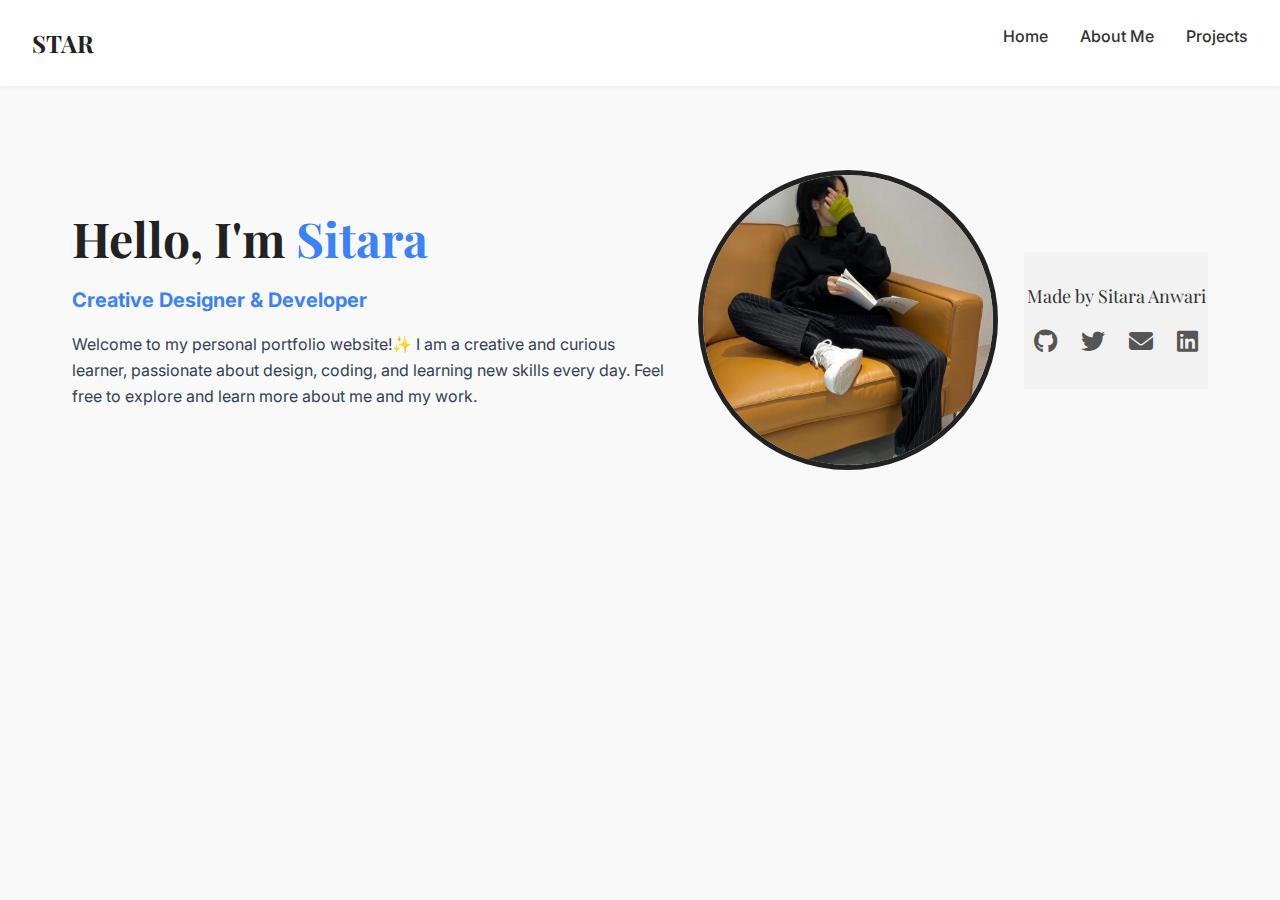
<file: index.html>
<!DOCTYPE html>
<html lang="en">

<head>
    <meta charset="UTF-8">
    <meta name="viewport" content="width=device-width, initial-scale=1.0">
    <title>Home</title>
    <link rel="stylesheet" href="css/style.css">
    <link rel="stylesheet" href="https://cdnjs.cloudflare.com/ajax/libs/font-awesome/6.5.0/css/all.min.css">
    <link
        href="https://fonts.googleapis.com/css2?family=Playfair+Display:wght@700&family=Inter:wght@400;600&display=swap"
        rel="stylesheet">
    <link rel="icon" href="favicon/favicon (3).ico">
</head>

<body>
    <nav>
        <div class="logo">STAR</div>
        <ul class="nav-links">
            <li><a href="index.html">Home</a></li>
            <li><a href="about.html">About Me</a></li>
            <li><a href="projects.html">Projects</a></li>
        </ul>
    </nav>
    <header class="star">
        <div class="star-text">
            <h1 class="animate-fade-in-up">Hello, I'm <span>Sitara</span></h1>
            <h2 class="animate-fade-in-up">Creative Designer & Developer</h2>
            <p>
                Welcome to my personal portfolio website!✨ I am a creative and curious learner, passionate
                about design, coding, and learning new skills every day. Feel free to explore and learn more
                about me and my work.
            </p>
        </div>
        <div class="img">
            <img src="images/profile.jpg.jpg" alt="mee">
        </div>
        <footer class="social-footer">
            <p>Made by Sitara Anwari</p>
            <div class="social-icons">
                <a href="https://github.com/sitaranastaran" target="_blank"><i class="fab fa-github"></i></a>
                <a href="https://x.com/sitara_nastaran" target="_blank"><i class="fab fa-twitter"></i></a>
                <a href="mailto:sitaranastaran93@gmail.com"><i class="fas fa-envelope"></i></a>
                <a href="https://www.linkedin.com/in/YOUR_USERNAME" target="_blank"><i class="fab fa-linkedin"></i></a>
            </div>
        </footer>
    </header>
</body>

</html>
</file>
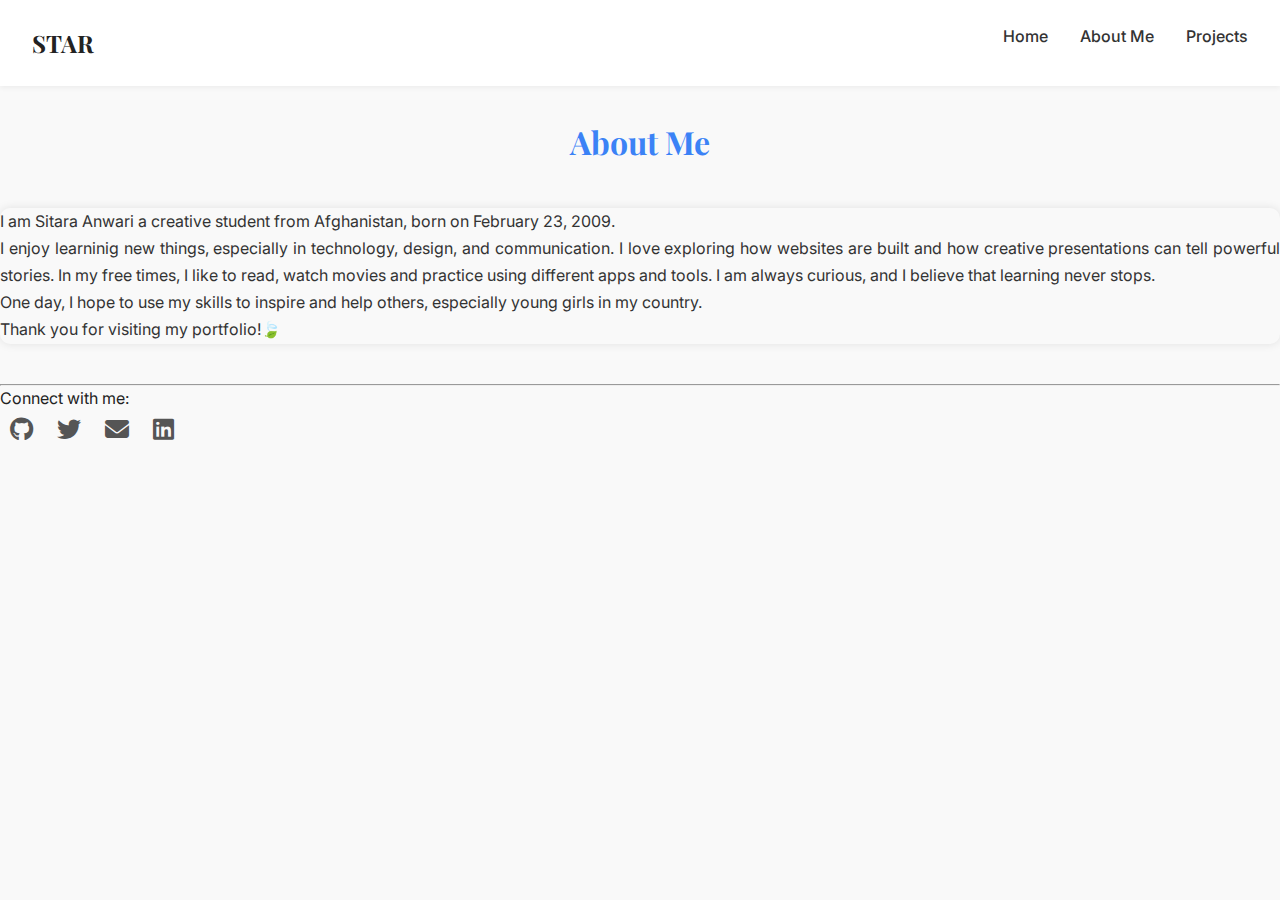
<file: about.html>
<!DOCTYPE html>
<html lang="en">

<head>
    <meta charset="UTF-8">
    <meta name="viewport" content="width=device-width, initial-scale=1.0">
    <title>About Me</title>
    <link rel="stylesheet" href="css/style.css">
    <link rel="stylesheet" href="https://cdnjs.cloudflare.com/ajax/libs/font-awesome/6.5.0/css/all.min.css">
    <link
        href="https://fonts.googleapis.com/css2?family=Playfair+Display:wght@700&family=Inter:wght@400;600&display=swap"
        rel="stylesheet">
    <link rel="icon" href="favicon/favicon (3).ico">
</head>

<body>
    <nav>
        <div class="logo">STAR</div>
        <ul class="nav-links">
            <li><a href="index.html">Home</a></li>
            <li><a href="about.html">About Me</a></li>
            <li><a href="projects.html">Projects</a></li>
        </ul>
    </nav>
    <h1 class="aboutme-h">About Me</h1>
    <p>
    <div class="aboutme-paragraph">
        I am Sitara Anwari a creative student from Afghanistan, born on February 23, 2009. <br> I enjoy
        learninig new things,
        especially in technology, design, and communication. I love exploring how websites are built
        and how creative presentations can tell powerful stories. In my free times, I like to read, watch
        movies and practice using different apps and tools. I am always curious, and I believe that learning
        never stops. <br> One day, I hope to use my skills to inspire and help others, especially young
        girls in my country. <br> Thank you for visiting my portfolio!🍃
    </div>
    <hr>
    <footer class="social-footer2">
        <p>Connect with me:</p>
        <div class="social-icons">
            <a href="https://github.com/sitaranastaran" target="_blank"><i class="fab fa-github"></i></a>
            <a href="https://x.com/sitara_nastaran" target="_blank"><i class="fab fa-twitter"></i></a>
            <a href="mailto:sitaranastaran93@gmail.com"><i class="fas fa-envelope"></i></a>
            <a href="https://www.linkedin.com/in/YOUR_USERNAME" target="_blank"><i class="fab fa-linkedin"></i></a>
        </div>
    </footer>
</body>

</html>
</file>
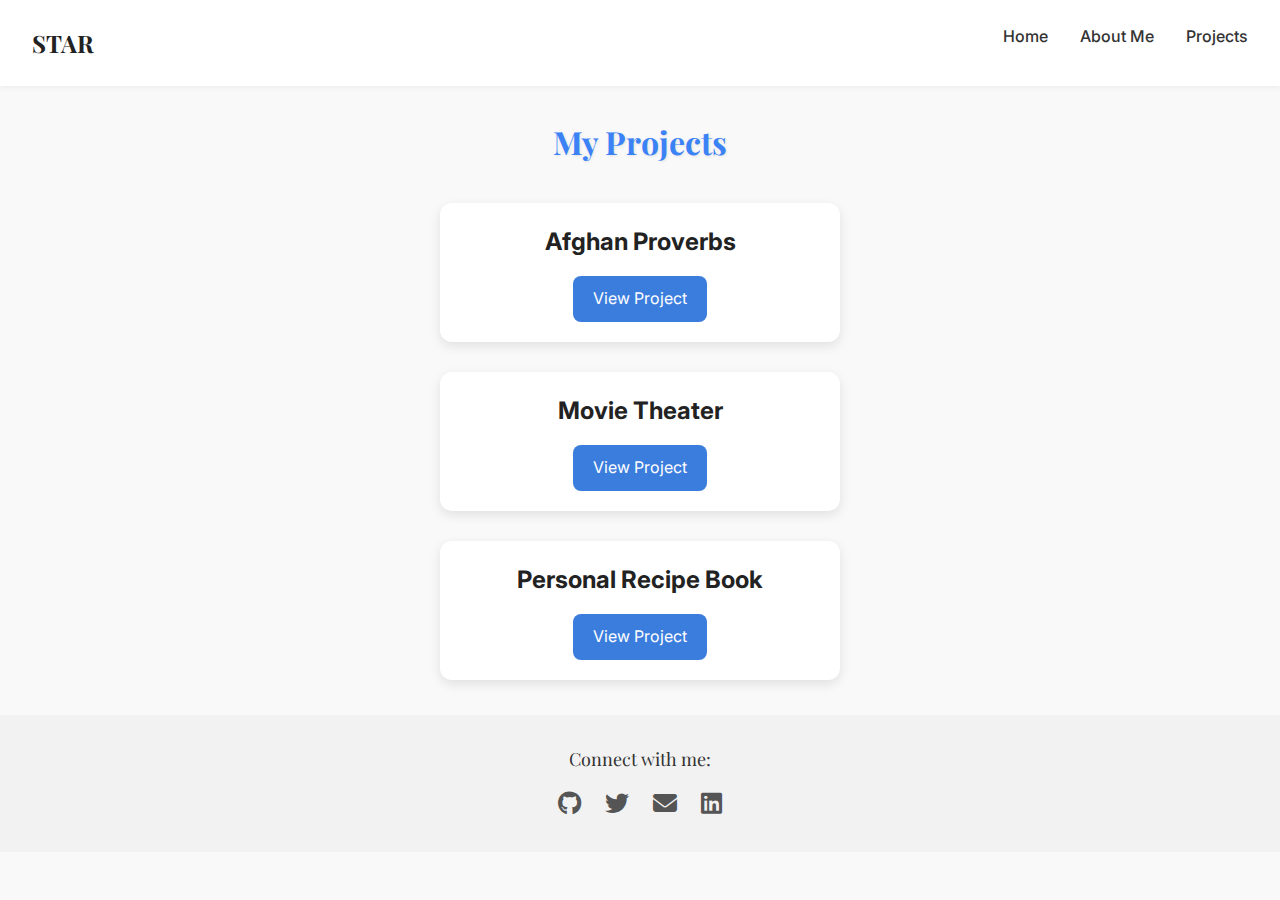
<file: projects.html>
<!DOCTYPE html>
<html lang="en">

<head>
    <meta charset="UTF-8">
    <meta name="viewport" content="width=device-width, initial-scale=1.0">
    <title>Projects</title>
    <link rel="stylesheet" href="css/style.css">
    <link rel="stylesheet" href="https://cdnjs.cloudflare.com/ajax/libs/font-awesome/6.5.0/css/all.min.css">
    <link
        href="https://fonts.googleapis.com/css2?family=Playfair+Display:wght@700&family=Inter:wght@400;600&display=swap"
        rel="stylesheet">
    <link rel="icon" href="favicon/favicon (3).ico">
</head>

<body>
    <nav>
        <div class="logo">STAR</div>
        <ul class="nav-links">
            <li><a href="index.html">Home</a></li>
            <li><a href="about.html">About Me</a></li>
            <li><a href="projects.html">Projects</a></li>
        </ul>
    </nav>
    <h1 class="main-title">My Projects</h1>
    <div class="project-container">

        <div class="project1">
            <h2>Afghan Proverbs</h2>
            <a class="project-button" href="https://sitaranastaran.github.io/Afghan-Proverbs/" target="_blank">View
                Project</a>
        </div>
        <div class="project1">
            <h2>Movie Theater</h2>
            <a class="project-button" href="https://sitaranastaran.github.io/movie-theater-project/"
                target="_blank">View Project</a>
        </div>
        <div class="project1">
            <h2>Personal Recipe Book</h2>
            <a class="project-button" href="https://sitaranastaran.github.io/Final-HTML-Assignment/">View Project</a>
        </div>
    </div>
    <footer class="social-footer">
        <p>Connect with me:</p>
        <div class="social-icons">
            <a href="https://github.com/sitaranastaran" target="_blank"><i class="fab fa-github"></i></a>
            <a href="https://x.com/sitara_nastaran" target="_blank"><i class="fab fa-twitter"></i></a>
            <a href="mailto:sitaranastaran93@gmail.com"><i class="fas fa-envelope"></i></a>
            <a href="https://www.linkedin.com/in/YOUR_USERNAME" target="_blank"><i class="fab fa-linkedin"></i></a>
        </div>
    </footer>
</body>

</html>
</file>
<file: css/style.css>
* {
  margin: 0;
  padding: 0;
  box-sizing: border-box;
}

body {
  font-family: 'Inter', sans-serif;
  color: #222;
  background-color: #f9f9f9;
  line-height: 1.6;
}

nav {
  display: flex;
  justify-content: space-between;
  padding: 1.5rem 2rem;
  background-color: white;
  box-shadow: 0 2px 5px rgba(0, 0, 0, 0.05);
}

.logo {
  font-family: 'Playfair Display', serif;
  font-size: 1.5rem;
  font-weight: bold;
}

.nav-links {
  list-style: none;
  display: flex;
  gap: 2rem;
}

.nav-links a {
  text-decoration: none;
  color: #333;
  font-weight: 500;
}

.nav-links a:hover {
  border-bottom: 2px solid #61607c;
}


.star {
  display: flex;
  align-items: center;
  justify-content: space-between;
  padding: 4rem 2rem;
  max-width: 1200px;
  margin: auto;
  flex-wrap: wrap;
}

.star-text {
  max-width: 600px;
}

.star-text h1 {
  font-size: 3rem;
  font-family: 'Playfair Display', serif;
  margin-bottom: 0.5rem;
}

.star-text h1 span {
  color: #3b82f6;
}

.star-text h2 {
  font-size: 1.25rem;
  color: #3b82f6;
  margin-bottom: 1rem;
}

@keyframes fadeInUp {
  from {
    opacity: 0;
    transform: translateY(30px);
  }
  to {
    opacity: 1;
    transform: translateY(0);
  }
}

.animate-fade-in-up {
  animation: fadeInUp 1s ease-out forwards;
}

.star-text p {
  margin-bottom: 2rem;
  font-size: 1rem;
  color: #334155;
}



.img {
  flex: 1;
  display: flex;
  align-items: center;
  justify-content: center;
  padding: 20px;
}

.img img {
  width: 300px;
  height: 300px;
  object-fit: cover;
  border-radius: 50%;
  border: 5px solid;
}

/* index and projects footer design */
.social-footer {
  text-align: center;
  padding: 30px 0;
  background-color: #f2f2f2;
  font-family: 'Playfair Display', serif;
}

.social-footer p {
  margin-bottom: 10px;
  font-size: 18px;
  color: #333;
  flex-wrap: wrap;
}

.social-icons a {
  margin: 0 10px;
  color: #555;
  font-size: 24px;
  transition: color 0.3s;
}

.social-icons a:hover {
  color: #1d4ed8;
}

/* about me css design */
.aboutme-paragraph {
  background-color: #f9f9f9;
  border-radius: 10px;
  margin-top: 40px;
  margin-bottom: 40px;
  box-shadow: 0 0 10px rgba(0, 0, 0, 0.1);
  line-height: 1.7;
  color: #333;
  text-align: justify;
}

.aboutme-h {
  text-align: center;
  font-family: 'Playfair Display', serif;
  margin-top: 30px;
  color: #3b82f6;
}

/* contact me css design */
.contact-title {
  color: #3b82f6;
  text-align: center;
  font-family: 'Playfair Display', serif;
  margin-top: 20px;
}

.contact-form {
  max-width: 500px;
  margin: 0 auto;
  padding: 30px;
  border-radius: 10px;
  box-shadow: 0 0 10px rgba(0, 0, 0, 0.1);
  background-color: #f9f9f9;
  margin-top: 40px;
  margin-bottom: 40px;
  line-height: 1.7;
  color: #333;
  text-align: justify;
}

.form-input,
.form-textarea {
  width: 100%;
  padding: 12px 15px;
  margin: 10px 0;
  border: none;
  border-radius: 5px;
  background-color: #2a2a2a;
  color: #ffffff;
  font-size: 16px;
}

.form-input::placeholder,
.form-textarea::placeholder {
  color: #cccccc;
}

.form-button {
  background-color: #3b82f6;
  color: #ffffff;
  border: none;
  padding: 12px 25px;
  border-radius: 5px;
  font-size: 16px;
  cursor: pointer;
  transition: background-color 0.3s ease;
}

.form-button:hover {
  background-color: #0d0c0c;
}

/* projects css design */
.main-title {
  text-align: center;
  font-family: 'Playfair Display', serif;
  margin-top: 30px;
  color: #3b82f6;
  text-shadow: 1px 1px 3px rgba(0, 0, 0, 0.1);
}

.project-container {
  display: flex;
  flex-direction: column;
  align-items: center;
  padding: 20px;
}

.project1 {
  background: white;
  width: 90%;
  max-width: 400px;
  margin: 15px;
  padding: 20px;
  border-radius: 12px;
  box-shadow: 0 4px 12px rgba(0, 0, 0, 0.1);
  text-align: center;
}

.project-button {
  display: inline-block;
  margin-top: 15px;
  background-color: #3b7ddd;
  color: white;
  padding: 10px 20px;
  border-radius: 8px;
  text-decoration: none;
}
</file>
